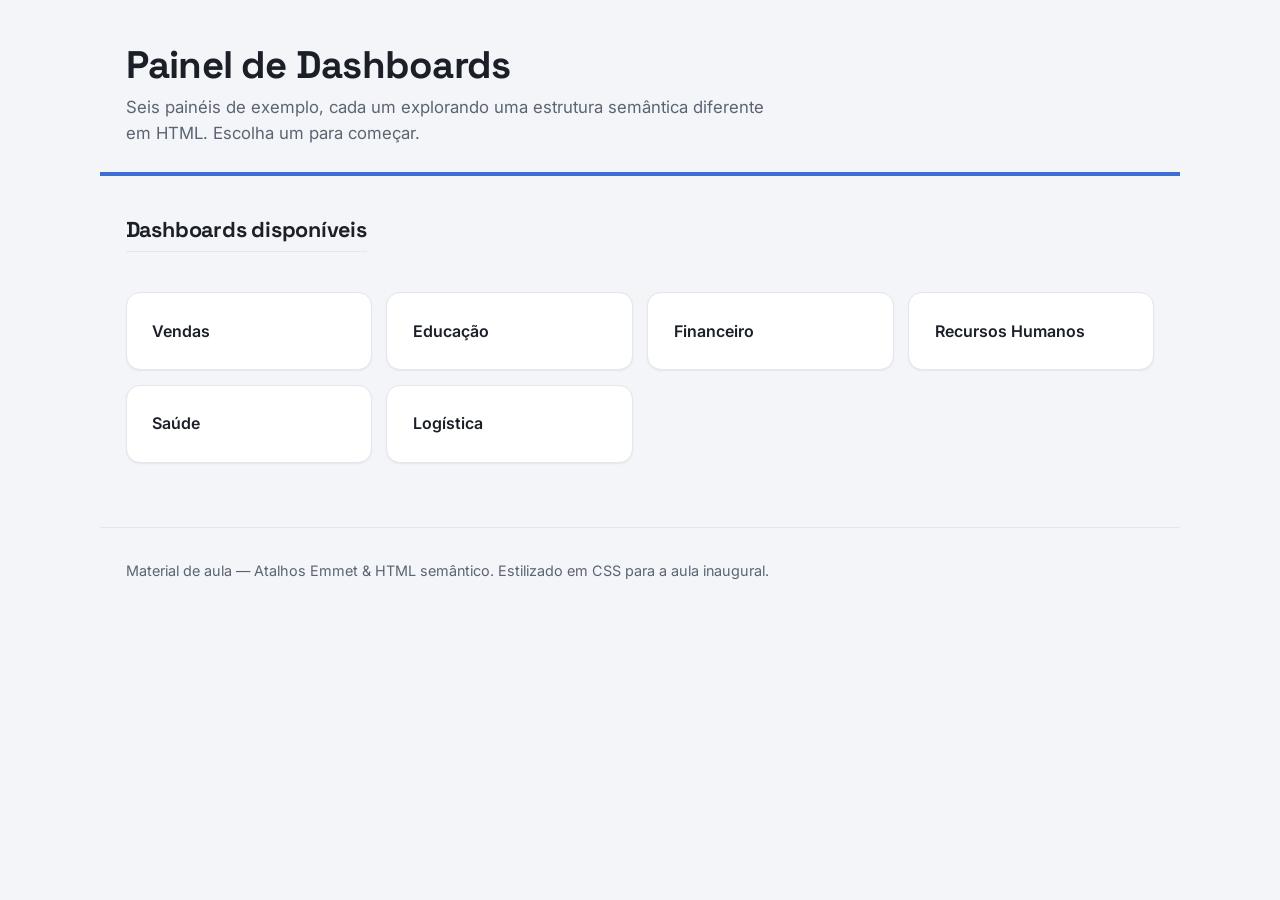
<file: index.html>
<!DOCTYPE html>
<html lang="pt-BR">
<head>
  <meta charset="UTF-8">
  <meta http-equiv="X-UA-Compatible" content="IE=edge">
  <meta name="viewport" content="width=device-width, initial-scale=1.0">
  <title>Painel de Dashboards — Menu Principal</title>
  <link rel="preconnect" href="https://fonts.googleapis.com">
  <link href="https://fonts.googleapis.com/css2?family=Space+Grotesk:wght@500;700&family=Inter:wght@400;500;600;700&display=swap" rel="stylesheet">
  <link rel="stylesheet" href="styles.css">
</head>
<body>
  <header>
    <h1>Painel de Dashboards</h1>
    <p>Seis painéis de exemplo, cada um explorando uma estrutura semântica diferente em HTML. Escolha um para começar.</p>
  </header>
  <main>
    <section>
      <h2>Dashboards disponíveis</h2>
      <nav aria-label="Lista de dashboards">
        <ul>
          <li><a href="dashboard-vendas.html">Vendas</a></li>
          <li><a href="dashboard-educacao.html">Educação</a></li>
          <li><a href="dashboard-financeiro.html">Financeiro</a></li>
          <li><a href="dashboard-rh.html">Recursos Humanos</a></li>
          <li><a href="dashboard-saude.html">Saúde</a></li>
          <li><a href="dashboard-logistica.html">Logística</a></li>
        </ul>
      </nav>
    </section>
  </main>
  <footer>
    <p>Material de aula — Atalhos Emmet &amp; HTML semântico. Estilizado em CSS para a aula inaugural.</p>
  </footer>
</body>
</html>
</file>
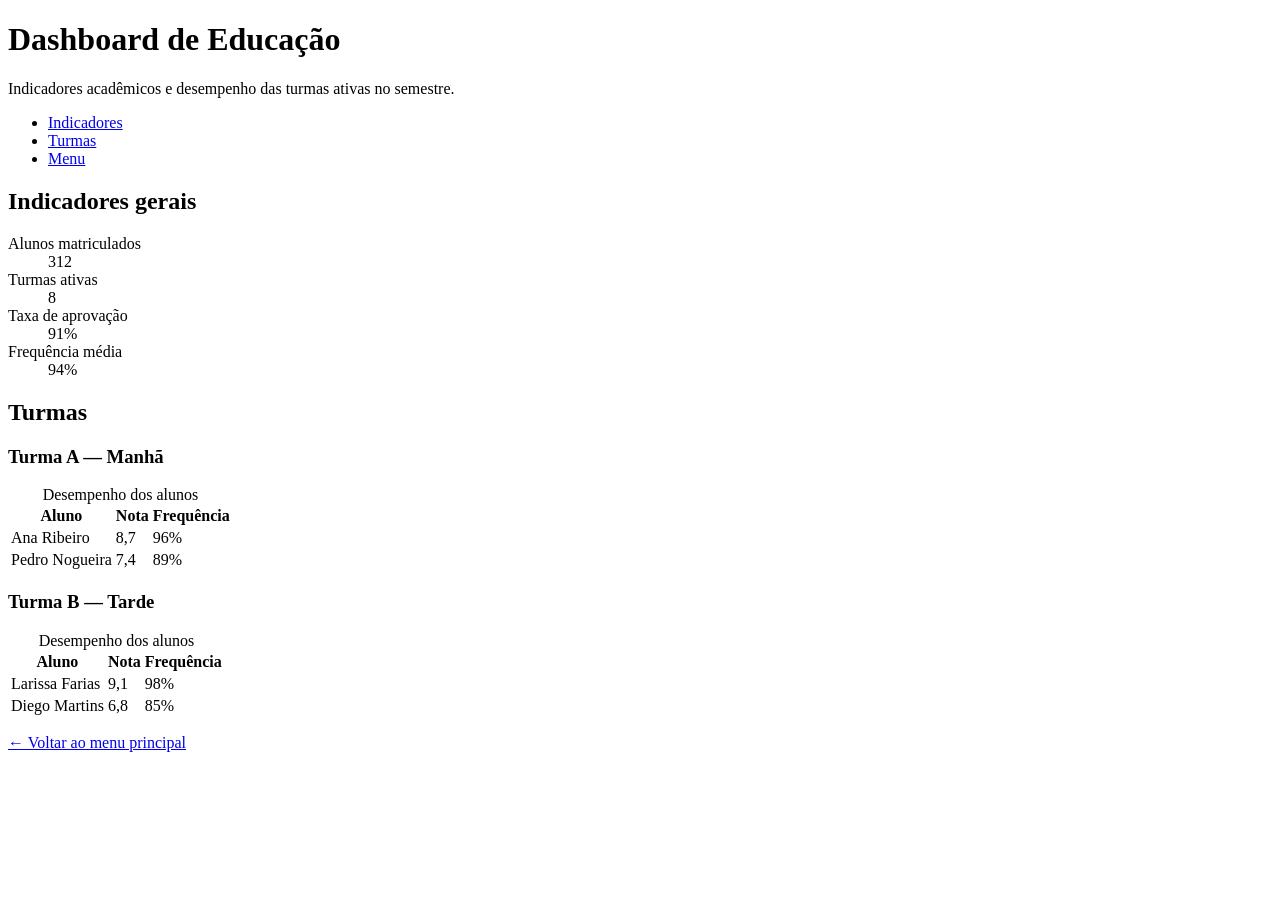
<file: dashboard-educacao.html>
<!DOCTYPE html>
<html lang="pt-BR">
<head>
  <meta charset="UTF-8">
  <meta http-equiv="X-UA-Compatible" content="IE=edge">
  <meta name="viewport" content="width=device-width, initial-scale=1.0">
  <title>Dashboard de Educação</title>
  <link rel="preconnect" href="https://fonts.googleapis.com">
  <link href="https://fonts.googleapis.com/css2?family=Space+Grotesk:wght@500;700&family=Inter:wght@400;500;600;700&display=swap" rel="stylesheet">
  
</head>
<body class="tema-educacao">
  <header>
    <h1>Dashboard de Educação</h1>
    <p>Indicadores acadêmicos e desempenho das turmas ativas no semestre.</p>
    <nav aria-label="Navegação principal">
      <ul>
        <li><a href="#resumo">Indicadores</a></li>
        <li><a href="#turmas">Turmas</a></li>
        <li><a href="index.html">Menu</a></li>
      </ul>
    </nav>
  </header>
  <main>
    <section id="resumo" aria-labelledby="resumo-titulo">
      <h2 id="resumo-titulo">Indicadores gerais</h2>
      <dl>
        <dt>Alunos matriculados</dt><dd>312</dd>
        <dt>Turmas ativas</dt><dd>8</dd>
        <dt>Taxa de aprovação</dt><dd>91%</dd>
        <dt>Frequência média</dt><dd>94%</dd>
      </dl>
    </section>

    <section id="turmas" aria-labelledby="turmas-titulo">
      <h2 id="turmas-titulo">Turmas</h2>
      <article>
        <h3>Turma A — Manhã</h3>
        <table>
          <caption>Desempenho dos alunos</caption>
          <thead><tr><th scope="col">Aluno</th><th scope="col">Nota</th><th scope="col">Frequência</th></tr></thead>
          <tbody>
            <tr><td>Ana Ribeiro</td><td>8,7</td><td>96%</td></tr>
            <tr><td>Pedro Nogueira</td><td>7,4</td><td>89%</td></tr>
          </tbody>
        </table>
      </article>
      <article>
        <h3>Turma B — Tarde</h3>
        <table>
          <caption>Desempenho dos alunos</caption>
          <thead><tr><th scope="col">Aluno</th><th scope="col">Nota</th><th scope="col">Frequência</th></tr></thead>
          <tbody>
            <tr><td>Larissa Farias</td><td>9,1</td><td>98%</td></tr>
            <tr><td>Diego Martins</td><td>6,8</td><td>85%</td></tr>
          </tbody>
        </table>
      </article>
    </section>
  </main>
  <footer>
    <p><a href="index.html">← Voltar ao menu principal</a></p>
  </footer>
</body>
</html>
</file>
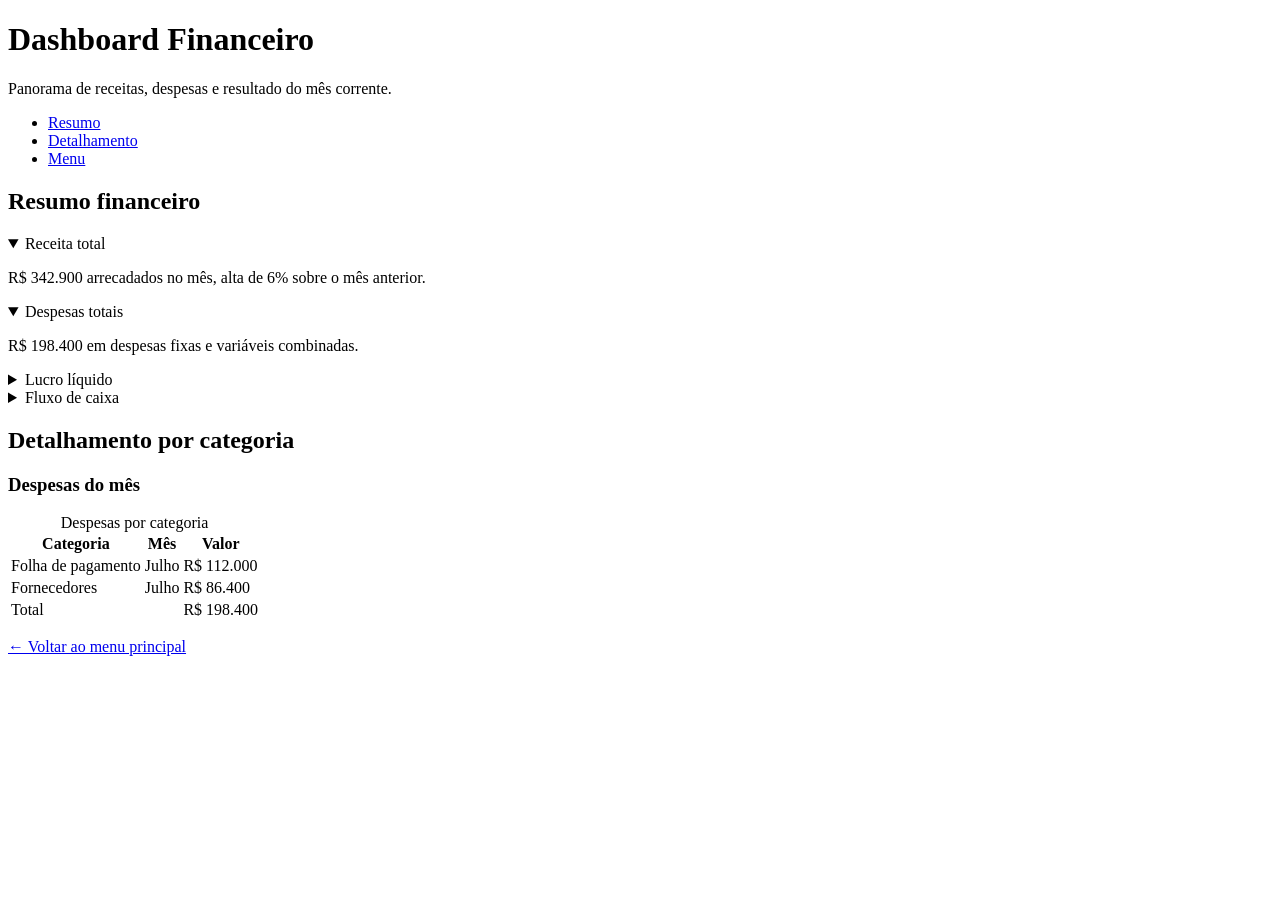
<file: dashboard-financeiro.html>
<!DOCTYPE html>
<html lang="pt-BR">
<head>
  <meta charset="UTF-8">
  <meta http-equiv="X-UA-Compatible" content="IE=edge">
  <meta name="viewport" content="width=device-width, initial-scale=1.0">
  <title>Dashboard Financeiro</title>
  <link rel="preconnect" href="https://fonts.googleapis.com">
  <link href="https://fonts.googleapis.com/css2?family=Space+Grotesk:wght@500;700&family=Inter:wght@400;500;600;700&display=swap" rel="stylesheet">
  
</head>
<body class="tema-financeiro">
  <header>
    <h1>Dashboard Financeiro</h1>
    <p>Panorama de receitas, despesas e resultado do mês corrente.</p>
    <nav aria-label="Navegação principal">
      <ul>
        <li><a href="#resumo">Resumo</a></li>
        <li><a href="#detalhamento">Detalhamento</a></li>
        <li><a href="index.html">Menu</a></li>
      </ul>
    </nav>
  </header>
  <main>
    <section id="resumo" aria-labelledby="resumo-titulo">
      <h2 id="resumo-titulo">Resumo financeiro</h2>
      <details open><summary>Receita total</summary><p>R$ 342.900 arrecadados no mês, alta de 6% sobre o mês anterior.</p></details>
      <details open><summary>Despesas totais</summary><p>R$ 198.400 em despesas fixas e variáveis combinadas.</p></details>
      <details><summary>Lucro líquido</summary><p>R$ 144.500 de resultado líquido após impostos.</p></details>
      <details><summary>Fluxo de caixa</summary><p>Saldo positivo de R$ 52.300 projetado para o próximo mês.</p></details>
    </section>

    <section id="detalhamento" aria-labelledby="detalhamento-titulo">
      <h2 id="detalhamento-titulo">Detalhamento por categoria</h2>
      <article>
        <h3>Despesas do mês</h3>
        <table>
          <caption>Despesas por categoria</caption>
          <thead><tr><th scope="col">Categoria</th><th scope="col">Mês</th><th scope="col">Valor</th></tr></thead>
          <tbody>
            <tr><td>Folha de pagamento</td><td>Julho</td><td>R$ 112.000</td></tr>
            <tr><td>Fornecedores</td><td>Julho</td><td>R$ 86.400</td></tr>
          </tbody>
          <tfoot><tr><td colspan="2">Total</td><td>R$ 198.400</td></tr></tfoot>
        </table>
      </article>
    </section>
  </main>
  <footer>
    <p><a href="index.html">← Voltar ao menu principal</a></p>
  </footer>
</body>
</html>
</file>
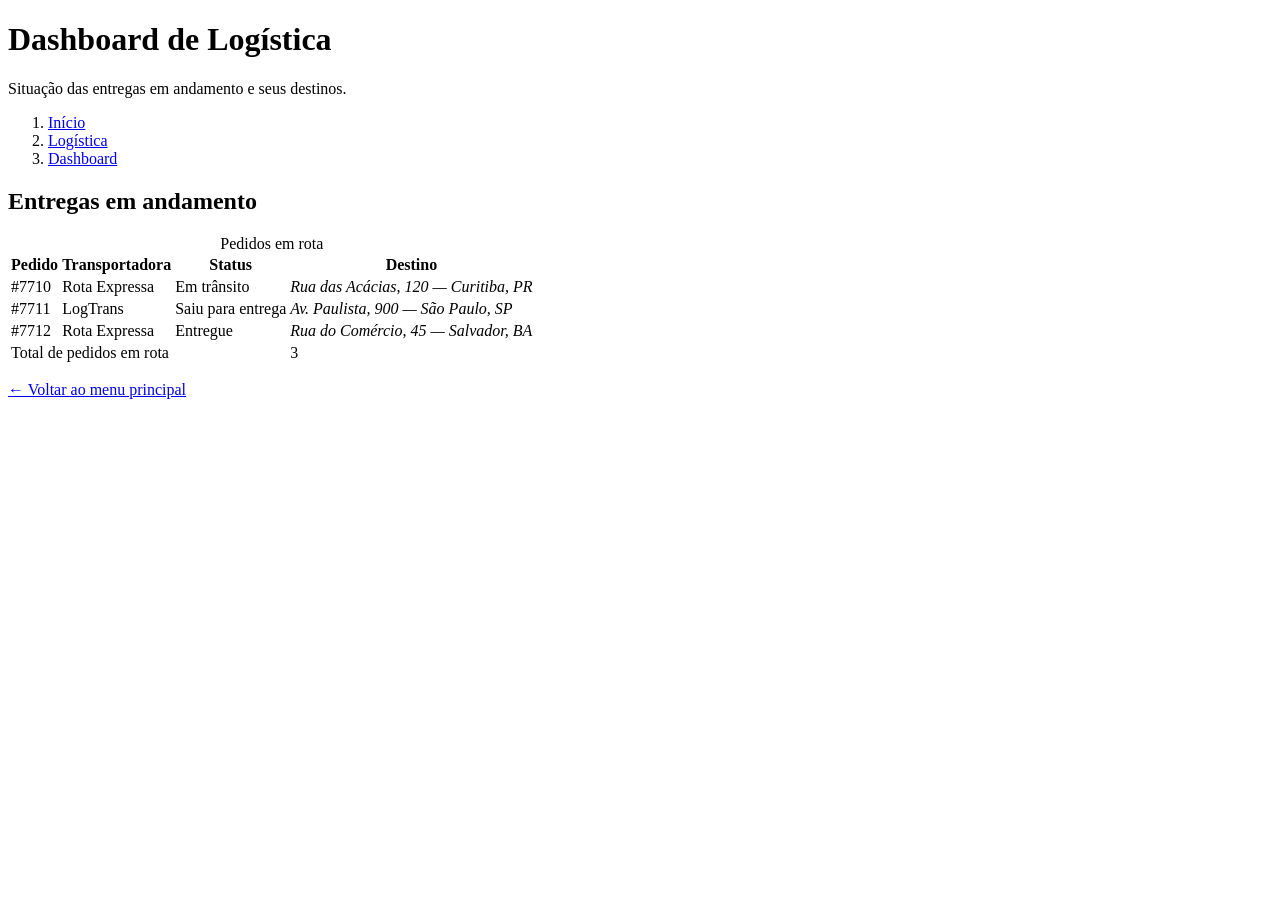
<file: dashboard-logistica.html>
<!DOCTYPE html>
<html lang="pt-BR">
<head>
  <meta charset="UTF-8">
  <meta http-equiv="X-UA-Compatible" content="IE=edge">
  <meta name="viewport" content="width=device-width, initial-scale=1.0">
  <title>Dashboard de Logística</title>
  <link rel="preconnect" href="https://fonts.googleapis.com">
  <link href="https://fonts.googleapis.com/css2?family=Space+Grotesk:wght@500;700&family=Inter:wght@400;500;600;700&display=swap" rel="stylesheet">
  
</head>
<body class="tema-logistica">
  <header>
    <h1>Dashboard de Logística</h1>
    <p>Situação das entregas em andamento e seus destinos.</p>
    <nav aria-label="breadcrumb">
      <ol>
        <li><a href="index.html">Início</a></li>
        <li><a href="#entregas">Logística</a></li>
        <li><a href="#">Dashboard</a></li>
      </ol>
    </nav>
  </header>
  <main>
    <section id="entregas" aria-labelledby="entregas-titulo">
      <h2 id="entregas-titulo">Entregas em andamento</h2>
      <table>
        <caption>Pedidos em rota</caption>
        <thead>
          <tr>
            <th scope="col">Pedido</th><th scope="col">Transportadora</th>
            <th scope="col">Status</th><th scope="col">Destino</th>
          </tr>
        </thead>
        <tbody>
          <tr><td>#7710</td><td>Rota Expressa</td><td>Em trânsito</td><td><address>Rua das Acácias, 120 — Curitiba, PR</address></td></tr>
          <tr><td>#7711</td><td>LogTrans</td><td>Saiu para entrega</td><td><address>Av. Paulista, 900 — São Paulo, SP</address></td></tr>
          <tr><td>#7712</td><td>Rota Expressa</td><td>Entregue</td><td><address>Rua do Comércio, 45 — Salvador, BA</address></td></tr>
        </tbody>
        <tfoot><tr><td colspan="3">Total de pedidos em rota</td><td>3</td></tr></tfoot>
      </table>
    </section>
  </main>
  <footer>
    <p><a href="index.html">← Voltar ao menu principal</a></p>
  </footer>
</body>
</html>
</file>
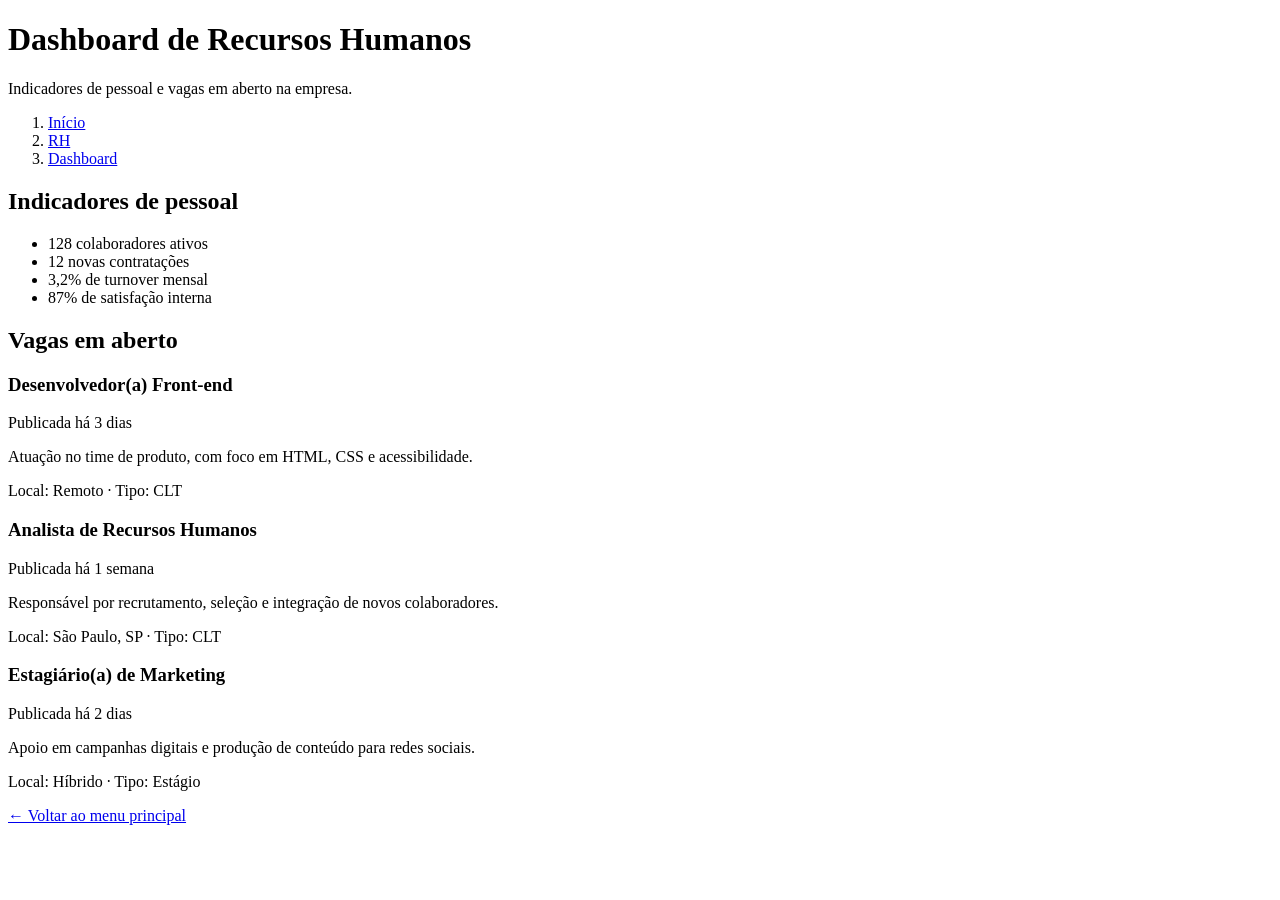
<file: dashboard-rh.html>
<!DOCTYPE html>
<html lang="pt-BR">
<head>
  <meta charset="UTF-8">
  <meta http-equiv="X-UA-Compatible" content="IE=edge">
  <meta name="viewport" content="width=device-width, initial-scale=1.0">
  <title>Dashboard de Recursos Humanos</title>
  <link rel="preconnect" href="https://fonts.googleapis.com">
  <link href="https://fonts.googleapis.com/css2?family=Space+Grotesk:wght@500;700&family=Inter:wght@400;500;600;700&display=swap" rel="stylesheet">
  
</head>
<body class="tema-rh">
  <header>
    <h1>Dashboard de Recursos Humanos</h1>
    <p>Indicadores de pessoal e vagas em aberto na empresa.</p>
    <nav aria-label="breadcrumb">
      <ol>
        <li><a href="index.html">Início</a></li>
        <li><a href="#resumo">RH</a></li>
        <li><a href="#">Dashboard</a></li>
      </ol>
    </nav>
  </header>
  <main>
    <section id="resumo" aria-labelledby="resumo-titulo">
      <h2 id="resumo-titulo">Indicadores de pessoal</h2>
      <ul>
        <li><data value="128">128 colaboradores ativos</data></li>
        <li><data value="12">12 novas contratações</data></li>
        <li><data value="3.2">3,2% de turnover mensal</data></li>
        <li><data value="87">87% de satisfação interna</data></li>
      </ul>
    </section>

    <section id="vagas" aria-labelledby="vagas-titulo">
      <h2 id="vagas-titulo">Vagas em aberto</h2>
      <article>
        <header><h3>Desenvolvedor(a) Front-end</h3><p>Publicada há 3 dias</p></header>
        <p>Atuação no time de produto, com foco em HTML, CSS e acessibilidade.</p>
        <footer><p>Local: Remoto · Tipo: CLT</p></footer>
      </article>
      <article>
        <header><h3>Analista de Recursos Humanos</h3><p>Publicada há 1 semana</p></header>
        <p>Responsável por recrutamento, seleção e integração de novos colaboradores.</p>
        <footer><p>Local: São Paulo, SP · Tipo: CLT</p></footer>
      </article>
      <article>
        <header><h3>Estagiário(a) de Marketing</h3><p>Publicada há 2 dias</p></header>
        <p>Apoio em campanhas digitais e produção de conteúdo para redes sociais.</p>
        <footer><p>Local: Híbrido · Tipo: Estágio</p></footer>
      </article>
    </section>
  </main>
  <footer>
    <p><a href="index.html">← Voltar ao menu principal</a></p>
  </footer>
</body>
</html>
</file>
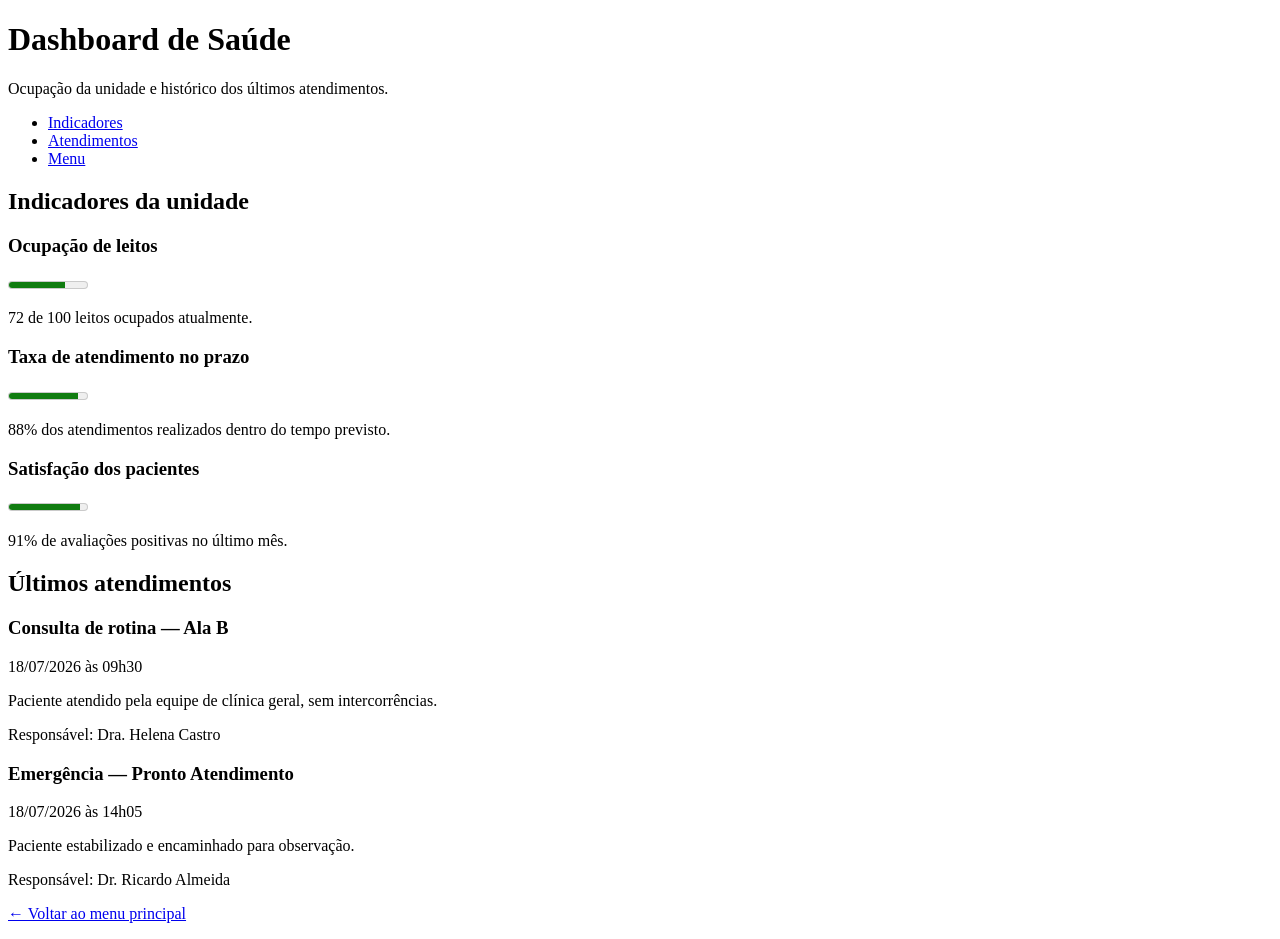
<file: dashboard-saude.html>
<!DOCTYPE html>
<html lang="pt-BR">
<head>
  <meta charset="UTF-8">
  <meta http-equiv="X-UA-Compatible" content="IE=edge">
  <meta name="viewport" content="width=device-width, initial-scale=1.0">
  <title>Dashboard de Saúde</title>
  <link rel="preconnect" href="https://fonts.googleapis.com">
  <link href="https://fonts.googleapis.com/css2?family=Space+Grotesk:wght@500;700&family=Inter:wght@400;500;600;700&display=swap" rel="stylesheet">
  
</head>
<body class="tema-saude">
  <header>
    <h1>Dashboard de Saúde</h1>
    <p>Ocupação da unidade e histórico dos últimos atendimentos.</p>
    <nav aria-label="Navegação principal">
      <ul>
        <li><a href="#indicadores">Indicadores</a></li>
        <li><a href="#atendimentos">Atendimentos</a></li>
        <li><a href="index.html">Menu</a></li>
      </ul>
    </nav>
  </header>
  <main>
    <section id="indicadores" aria-labelledby="indicadores-titulo">
      <h2 id="indicadores-titulo">Indicadores da unidade</h2>
      <article>
        <h3>Ocupação de leitos</h3>
        <meter value="72" min="0" max="100"></meter>
        <p>72 de 100 leitos ocupados atualmente.</p>
      </article>
      <article>
        <h3>Taxa de atendimento no prazo</h3>
        <meter value="88" min="0" max="100"></meter>
        <p>88% dos atendimentos realizados dentro do tempo previsto.</p>
      </article>
      <article>
        <h3>Satisfação dos pacientes</h3>
        <meter value="91" min="0" max="100"></meter>
        <p>91% de avaliações positivas no último mês.</p>
      </article>
    </section>

    <section id="atendimentos" aria-labelledby="atendimentos-titulo">
      <h2 id="atendimentos-titulo">Últimos atendimentos</h2>
      <article>
        <header>
          <h3>Consulta de rotina — Ala B</h3>
          <p><time datetime="2026-07-18T09:30">18/07/2026 às 09h30</time></p>
        </header>
        <p>Paciente atendido pela equipe de clínica geral, sem intercorrências.</p>
        <footer><p>Responsável: Dra. Helena Castro</p></footer>
      </article>
      <article>
        <header>
          <h3>Emergência — Pronto Atendimento</h3>
          <p><time datetime="2026-07-18T14:05">18/07/2026 às 14h05</time></p>
        </header>
        <p>Paciente estabilizado e encaminhado para observação.</p>
        <footer><p>Responsável: Dr. Ricardo Almeida</p></footer>
      </article>
    </section>
  </main>
  <footer>
    <p><a href="index.html">← Voltar ao menu principal</a></p>
  </footer>
</body>
</html>
</file>
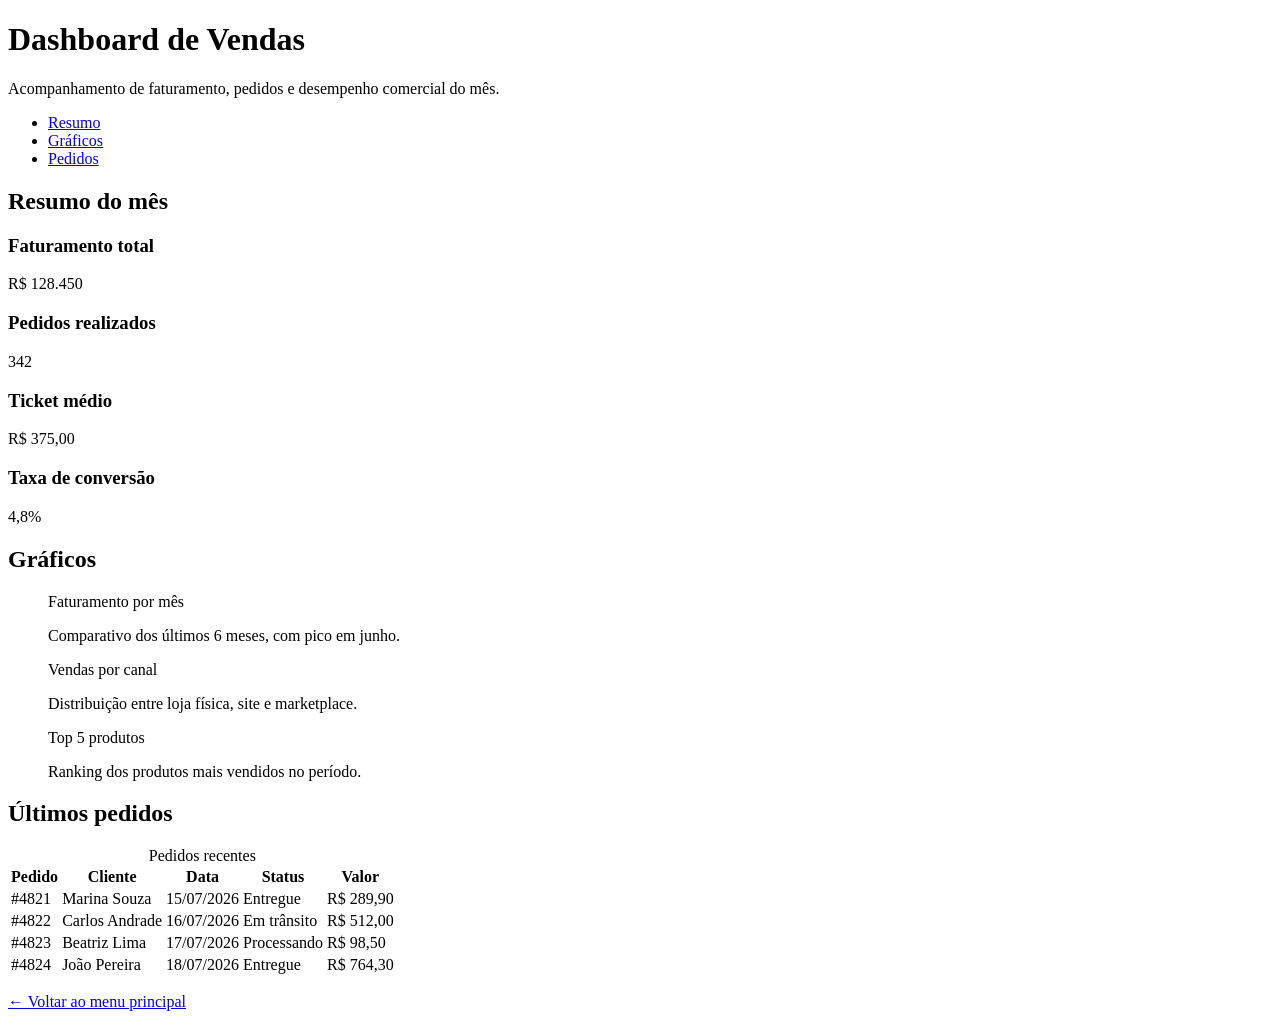
<file: dashboard-vendas.html>
<!DOCTYPE html>
<html lang="pt-BR">
<head>
  <meta charset="UTF-8">
  <meta http-equiv="X-UA-Compatible" content="IE=edge">
  <meta name="viewport" content="width=device-width, initial-scale=1.0">
  <title>Dashboard de Vendas</title>
  <link rel="preconnect" href="https://fonts.googleapis.com">
  <link href="https://fonts.googleapis.com/css2?family=Space+Grotesk:wght@500;700&family=Inter:wght@400;500;600;700&display=swap" rel="stylesheet">
  
</head>
<body class="tema-vendas">
  <header>
    <h1>Dashboard de Vendas</h1>
    <p>Acompanhamento de faturamento, pedidos e desempenho comercial do mês.</p>
    <nav aria-label="Navegação principal">
      <ul>
        <li><a href="#resumo">Resumo</a></li>
        <li><a href="#graficos">Gráficos</a></li>
        <li><a href="#pedidos">Pedidos</a></li>
      </ul>
    </nav>
  </header>
  <main>
    <section id="resumo" aria-labelledby="resumo-titulo">
      <h2 id="resumo-titulo">Resumo do mês</h2>
      <article><h3>Faturamento total</h3><p>R$ 128.450</p></article>
      <article><h3>Pedidos realizados</h3><p>342</p></article>
      <article><h3>Ticket médio</h3><p>R$ 375,00</p></article>
      <article><h3>Taxa de conversão</h3><p>4,8%</p></article>
    </section>

    <section id="graficos" aria-labelledby="graficos-titulo">
      <h2 id="graficos-titulo">Gráficos</h2>
      <figure><figcaption>Faturamento por mês</figcaption><p>Comparativo dos últimos 6 meses, com pico em junho.</p></figure>
      <figure><figcaption>Vendas por canal</figcaption><p>Distribuição entre loja física, site e marketplace.</p></figure>
      <figure><figcaption>Top 5 produtos</figcaption><p>Ranking dos produtos mais vendidos no período.</p></figure>
    </section>

    <section id="pedidos" aria-labelledby="pedidos-titulo">
      <h2 id="pedidos-titulo">Últimos pedidos</h2>
      <table>
        <caption>Pedidos recentes</caption>
        <thead>
          <tr>
            <th scope="col">Pedido</th><th scope="col">Cliente</th><th scope="col">Data</th>
            <th scope="col">Status</th><th scope="col">Valor</th>
          </tr>
        </thead>
        <tbody>
          <tr><td>#4821</td><td>Marina Souza</td><td>15/07/2026</td><td>Entregue</td><td>R$ 289,90</td></tr>
          <tr><td>#4822</td><td>Carlos Andrade</td><td>16/07/2026</td><td>Em trânsito</td><td>R$ 512,00</td></tr>
          <tr><td>#4823</td><td>Beatriz Lima</td><td>17/07/2026</td><td>Processando</td><td>R$ 98,50</td></tr>
          <tr><td>#4824</td><td>João Pereira</td><td>18/07/2026</td><td>Entregue</td><td>R$ 764,30</td></tr>
        </tbody>
      </table>
    </section>
  </main>
  <footer>
    <p><a href="index.html">← Voltar ao menu principal</a></p>
  </footer>
</body>
</html>
</file>
<file: styles.css>
/* ==========================================================================
   AULA DE CSS — DASHBOARDS SEMÂNTICOS
   Este arquivo é compartilhado por todas as páginas do material.
   As seções estão comentadas para servir de roteiro de aula.
   ========================================================================== */

/* --------------------------------------------------------------------------
   1. RESET BÁSICO
   -------------------------------------------------------------------------- */
*,
*::before,
*::after {
  box-sizing: border-box;
}

html {
  -webkit-text-size-adjust: 100%;
}

body {
  margin: 0;
}

img,
table {
  max-width: 100%;
}

/* --------------------------------------------------------------------------
   2. DESIGN TOKENS (variáveis)
   Mude só o valor da variável e todo o site reflete a mudança.
   Ótimo exemplo em aula do poder das custom properties.
   -------------------------------------------------------------------------- */
:root {
  /* cores neutras */
  --color-bg: #f4f5f8;
  --color-surface: #ffffff;
  --color-ink: #1b1f27;
  --color-ink-soft: #5b6472;
  --color-border: #e3e6ec;

  /* cor de destaque padrão (cada dashboard sobrescreve abaixo) */
  --color-accent: #3b6fd6;
  --color-accent-soft: #e8eefb;
  --color-accent-ink: #1d3b7a;

  /* tipografia */
  --font-display: "Space Grotesk", "Segoe UI", sans-serif;
  --font-body: "Inter", system-ui, -apple-system, sans-serif;

  /* espaçamento e forma */
  --radius-sm: 8px;
  --radius-md: 14px;
  --space-xs: 0.5rem;
  --space-sm: 0.9rem;
  --space-md: 1.6rem;
  --space-lg: 2.6rem;
  --space-xl: 4rem;

  /* sombra */
  --shadow-sm: 0 1px 2px rgba(20, 24, 32, 0.06);
  --shadow-md: 0 10px 30px rgba(20, 24, 32, 0.08);
}

/* Cada dashboard tem uma cor de destaque própria — ajuda o aluno a
   identificar visualmente em qual painel está. Aplicado via classe no <body>. */
body.tema-vendas {
  --color-accent: #d9822b;
  --color-accent-soft: #fbead9;
  --color-accent-ink: #7a4712;
}
body.tema-educacao {
  --color-accent: #3b6fd6;
  --color-accent-soft: #e6edfb;
  --color-accent-ink: #1d3b7a;
}
body.tema-financeiro {
  --color-accent: #2e9e6d;
  --color-accent-soft: #e2f5ec;
  --color-accent-ink: #14573a;
}
body.tema-rh {
  --color-accent: #7c5cd1;
  --color-accent-soft: #ece6fa;
  --color-accent-ink: #402a7d;
}
body.tema-saude {
  --color-accent: #d65c5c;
  --color-accent-soft: #fbe6e6;
  --color-accent-ink: #7a2323;
}
body.tema-logistica {
  --color-accent: #2596a1;
  --color-accent-soft: #e0f2f4;
  --color-accent-ink: #124c53;
}

/* --------------------------------------------------------------------------
   3. TIPOGRAFIA E BASE DO CORPO
   -------------------------------------------------------------------------- */
body {
  font-family: var(--font-body);
  background: var(--color-bg);
  color: var(--color-ink);
  line-height: 1.55;
  font-size: 16px;
}

h1,
h2,
h3 {
  font-family: var(--font-display);
  color: var(--color-ink);
  line-height: 1.2;
  margin: 0;
}

h1 {
  font-size: clamp(1.8rem, 3vw, 2.6rem);
  letter-spacing: -0.02em;
}

h2 {
  font-size: 1.35rem;
  letter-spacing: -0.01em;
}

h3 {
  font-size: 1.05rem;
}

p {
  margin: 0.4rem 0 0;
  color: var(--color-ink-soft);
}

a {
  color: var(--color-accent-ink);
  text-decoration: none;
}

a:hover,
a:focus-visible {
  text-decoration: underline;
}

a:focus-visible,
button:focus-visible,
summary:focus-visible {
  outline: 3px solid var(--color-accent);
  outline-offset: 2px;
}

/* --------------------------------------------------------------------------
   4. LAYOUT GERAL
   -------------------------------------------------------------------------- */
header,
main,
footer {
  max-width: 1080px;
  margin: 0 auto;
  padding-left: var(--space-md);
  padding-right: var(--space-md);
}

header {
  padding-top: var(--space-lg);
  padding-bottom: var(--space-md);
  border-bottom: 4px solid var(--color-accent);
  margin-bottom: var(--space-lg);
}

header h1 {
  margin-bottom: 0.3rem;
}

header > p {
  font-size: 1.05rem;
  max-width: 60ch;
}

main {
  padding-bottom: var(--space-xl);
  display: flex;
  flex-direction: column;
  gap: var(--space-xl);
}

section > h2 {
  margin-bottom: var(--space-md);
  padding-bottom: 0.5rem;
  border-bottom: 1px solid var(--color-border);
  display: inline-block;
}

footer {
  border-top: 1px solid var(--color-border);
  padding-top: var(--space-md);
  padding-bottom: var(--space-lg);
  color: var(--color-ink-soft);
  font-size: 0.9rem;
}

/* --------------------------------------------------------------------------
   5. NAVEGAÇÃO PRINCIPAL (nav > ul)
   -------------------------------------------------------------------------- */
nav[aria-label="Navegação principal"] ul,
nav[aria-label="Lista de dashboards"] ul {
  list-style: none;
  display: flex;
  flex-wrap: wrap;
  gap: var(--space-sm);
  margin: var(--space-sm) 0 0;
  padding: 0;
}

nav[aria-label="Navegação principal"] a {
  display: inline-block;
  padding: 0.45rem 0.9rem;
  border-radius: var(--radius-sm);
  background: var(--color-accent-soft);
  color: var(--color-accent-ink);
  font-weight: 600;
  font-size: 0.9rem;
}

nav[aria-label="Navegação principal"] a:hover {
  background: var(--color-accent);
  color: #fff;
  text-decoration: none;
}

/* Lista de dashboards (página inicial) vira grade de cartões */
nav[aria-label="Lista de dashboards"] ul {
  display: grid;
  grid-template-columns: repeat(auto-fit, minmax(220px, 1fr));
  gap: var(--space-sm);
}

nav[aria-label="Lista de dashboards"] li {
  list-style: none;
}

nav[aria-label="Lista de dashboards"] a {
  display: block;
  padding: var(--space-md);
  background: var(--color-surface);
  border: 1px solid var(--color-border);
  border-radius: var(--radius-md);
  box-shadow: var(--shadow-sm);
  font-weight: 600;
  color: var(--color-ink);
  transition: transform 0.15s ease, box-shadow 0.15s ease, border-color 0.15s ease;
}

nav[aria-label="Lista de dashboards"] a:hover {
  transform: translateY(-3px);
  box-shadow: var(--shadow-md);
  border-color: var(--color-accent);
  text-decoration: none;
}

/* --------------------------------------------------------------------------
   6. BREADCRUMB (nav[aria-label="breadcrumb"] > ol)
   -------------------------------------------------------------------------- */
nav[aria-label="breadcrumb"] ol {
  list-style: none;
  display: flex;
  flex-wrap: wrap;
  gap: 0.4rem;
  margin: 0;
  padding: 0;
  font-size: 0.9rem;
  color: var(--color-ink-soft);
}

nav[aria-label="breadcrumb"] li:not(:last-child)::after {
  content: "›";
  margin-left: 0.4rem;
  color: var(--color-border);
}

nav[aria-label="breadcrumb"] a {
  color: var(--color-ink-soft);
  font-weight: 500;
}

nav[aria-label="breadcrumb"] a:hover {
  color: var(--color-accent-ink);
}

/* --------------------------------------------------------------------------
   7. CARTÕES DE KPI (section#resumo > article)
   -------------------------------------------------------------------------- */
#resumo {
  display: block;
}

#resumo > article,
#resumo {
  /* nada aqui: a grade é aplicada abaixo, ao contêiner de articles */
}

section#resumo > article ~ article,
section#resumo article {
  background: var(--color-surface);
}

/* Grade responsiva para qualquer section#resumo que contenha vários <article> */
section#resumo {
  display: grid;
  grid-template-columns: repeat(auto-fit, minmax(200px, 1fr));
  gap: var(--space-sm);
  align-items: start;
}

section#resumo > h2 {
  grid-column: 1 / -1;
}

section#resumo article {
  border: 1px solid var(--color-border);
  border-radius: var(--radius-md);
  padding: var(--space-md);
  box-shadow: var(--shadow-sm);
  border-top: 4px solid var(--color-accent);
}

section#resumo article h3 {
  font-size: 0.85rem;
  text-transform: uppercase;
  letter-spacing: 0.04em;
  color: var(--color-ink-soft);
  font-family: var(--font-body);
  font-weight: 600;
}

section#resumo article p {
  font-family: var(--font-display);
  font-size: 1.9rem;
  font-weight: 700;
  color: var(--color-ink);
  margin-top: 0.3rem;
}

/* Indicadores em <dl> (dashboard-educacao) */
section#resumo dl {
  grid-column: 1 / -1;
  display: grid;
  grid-template-columns: repeat(auto-fit, minmax(200px, 1fr));
  gap: var(--space-sm);
  margin: 0;
}

section#resumo dl dt {
  grid-row: 1;
  font-size: 0.85rem;
  text-transform: uppercase;
  letter-spacing: 0.04em;
  color: var(--color-ink-soft);
  font-weight: 600;
  background: var(--color-surface);
  border: 1px solid var(--color-border);
  border-top: 4px solid var(--color-accent);
  border-bottom: none;
  border-radius: var(--radius-md) var(--radius-md) 0 0;
  padding: var(--space-md) var(--space-md) 0;
}

section#resumo dl dd {
  margin: 0;
  font-family: var(--font-display);
  font-size: 1.9rem;
  font-weight: 700;
  background: var(--color-surface);
  border: 1px solid var(--color-border);
  border-top: none;
  border-radius: 0 0 var(--radius-md) var(--radius-md);
  padding: 0 var(--space-md) var(--space-md);
  box-shadow: var(--shadow-sm);
}

/* Indicadores em <ul><li><data>> (dashboard-rh) */
section#resumo ul {
  grid-column: 1 / -1;
  display: grid;
  grid-template-columns: repeat(auto-fit, minmax(200px, 1fr));
  gap: var(--space-sm);
  list-style: none;
  margin: 0;
  padding: 0;
}

section#resumo ul li {
  background: var(--color-surface);
  border: 1px solid var(--color-border);
  border-top: 4px solid var(--color-accent);
  border-radius: var(--radius-md);
  padding: var(--space-md);
  box-shadow: var(--shadow-sm);
}

section#resumo data {
  display: block;
  font-family: var(--font-display);
  font-size: 1.15rem;
  font-weight: 700;
}

/* --------------------------------------------------------------------------
   8. GRÁFICOS (figure/figcaption) — dashboard-vendas
   -------------------------------------------------------------------------- */
section#graficos {
  display: grid;
  grid-template-columns: repeat(auto-fit, minmax(260px, 1fr));
  gap: var(--space-sm);
}

section#graficos > h2 {
  grid-column: 1 / -1;
}

section#graficos figure {
  margin: 0;
  background: var(--color-surface);
  border: 1px solid var(--color-border);
  border-radius: var(--radius-md);
  padding: var(--space-md);
  box-shadow: var(--shadow-sm);
}

section#graficos figcaption {
  font-weight: 700;
  font-family: var(--font-display);
  color: var(--color-accent-ink);
  margin-bottom: var(--space-xs);
}

/* placeholder visual simples de "gráfico" para ilustrar em aula */
section#graficos figure::after {
  content: "";
  display: block;
  margin-top: var(--space-sm);
  height: 64px;
  border-radius: var(--radius-sm);
  background: repeating-linear-gradient(
    90deg,
    var(--color-accent) 0 12%,
    transparent 12% 18%
  );
  opacity: 0.35;
}

/* --------------------------------------------------------------------------
   9. TABELAS
   -------------------------------------------------------------------------- */
table {
  width: 100%;
  border-collapse: collapse;
  background: var(--color-surface);
  border: 1px solid var(--color-border);
  border-radius: var(--radius-md);
  overflow: hidden;
  box-shadow: var(--shadow-sm);
}

caption {
  text-align: left;
  font-family: var(--font-display);
  font-weight: 700;
  padding: var(--space-sm) var(--space-md);
  background: var(--color-accent-soft);
  color: var(--color-accent-ink);
  caption-side: top;
}

thead th {
  text-align: left;
  font-size: 0.8rem;
  text-transform: uppercase;
  letter-spacing: 0.03em;
  color: var(--color-ink-soft);
  padding: 0.7rem var(--space-md);
  border-bottom: 2px solid var(--color-border);
}

tbody td {
  padding: 0.65rem var(--space-md);
  border-bottom: 1px solid var(--color-border);
}

tbody tr:last-child td {
  border-bottom: none;
}

tbody tr:hover td {
  background: var(--color-accent-soft);
}

tfoot td {
  padding: 0.7rem var(--space-md);
  font-weight: 700;
  border-top: 2px solid var(--color-border);
  background: var(--color-bg);
}

address {
  font-style: normal;
}

/* --------------------------------------------------------------------------
   10. ARTIGOS COM HEADER/FOOTER (vagas, atendimentos, turmas)
   -------------------------------------------------------------------------- */
section#turmas,
section#vagas {
  display: grid;
  grid-template-columns: repeat(auto-fit, minmax(280px, 1fr));
  gap: var(--space-md);
}

section#turmas > h2,
section#vagas > h2 {
  grid-column: 1 / -1;
}

section#turmas > article,
section#vagas > article {
  background: var(--color-surface);
  border: 1px solid var(--color-border);
  border-radius: var(--radius-md);
  padding: var(--space-md);
  box-shadow: var(--shadow-sm);
  display: flex;
  flex-direction: column;
  gap: var(--space-sm);
}

article header h3 {
  color: var(--color-accent-ink);
}

article header p {
  font-size: 0.85rem;
}

article footer {
  all: unset;
  display: block;
  border-top: 1px dashed var(--color-border);
  padding-top: var(--space-sm);
  font-size: 0.85rem;
  color: var(--color-ink-soft);
}

/* --------------------------------------------------------------------------
   11. DETAILS/SUMMARY (dashboard-financeiro)
   -------------------------------------------------------------------------- */
section#resumo details {
  background: var(--color-surface);
  border: 1px solid var(--color-border);
  border-top: 4px solid var(--color-accent);
  border-radius: var(--radius-md);
  padding: var(--space-md);
  box-shadow: var(--shadow-sm);
}

section#resumo summary {
  font-family: var(--font-display);
  font-weight: 700;
  cursor: pointer;
  color: var(--color-ink);
}

section#resumo details p {
  margin-top: var(--space-xs);
  color: var(--color-ink-soft);
  font-family: var(--font-body);
  font-size: 0.95rem;
}

/* --------------------------------------------------------------------------
   12. INDICADORES COM <meter> (dashboard-saude)
   -------------------------------------------------------------------------- */
section#indicadores {
  display: grid;
  grid-template-columns: repeat(auto-fit, minmax(220px, 1fr));
  gap: var(--space-sm);
}

section#indicadores > h2 {
  grid-column: 1 / -1;
}

section#indicadores article {
  background: var(--color-surface);
  border: 1px solid var(--color-border);
  border-top: 4px solid var(--color-accent);
  border-radius: var(--radius-md);
  padding: var(--space-md);
  box-shadow: var(--shadow-sm);
}

meter {
  width: 100%;
  height: 14px;
  margin: var(--space-sm) 0 var(--space-xs);
}

/* --------------------------------------------------------------------------
   13. RESPONSIVO
   -------------------------------------------------------------------------- */
@media (max-width: 640px) {
  header,
  main,
  footer {
    padding-left: var(--space-sm);
    padding-right: var(--space-sm);
  }

  section#resumo article p {
    font-size: 1.5rem;
  }
}

/* --------------------------------------------------------------------------
   14. ACESSIBILIDADE — respeita preferência de movimento reduzido
   -------------------------------------------------------------------------- */
@media (prefers-reduced-motion: reduce) {
  * {
    transition: none !important;
  }
}
</file>
